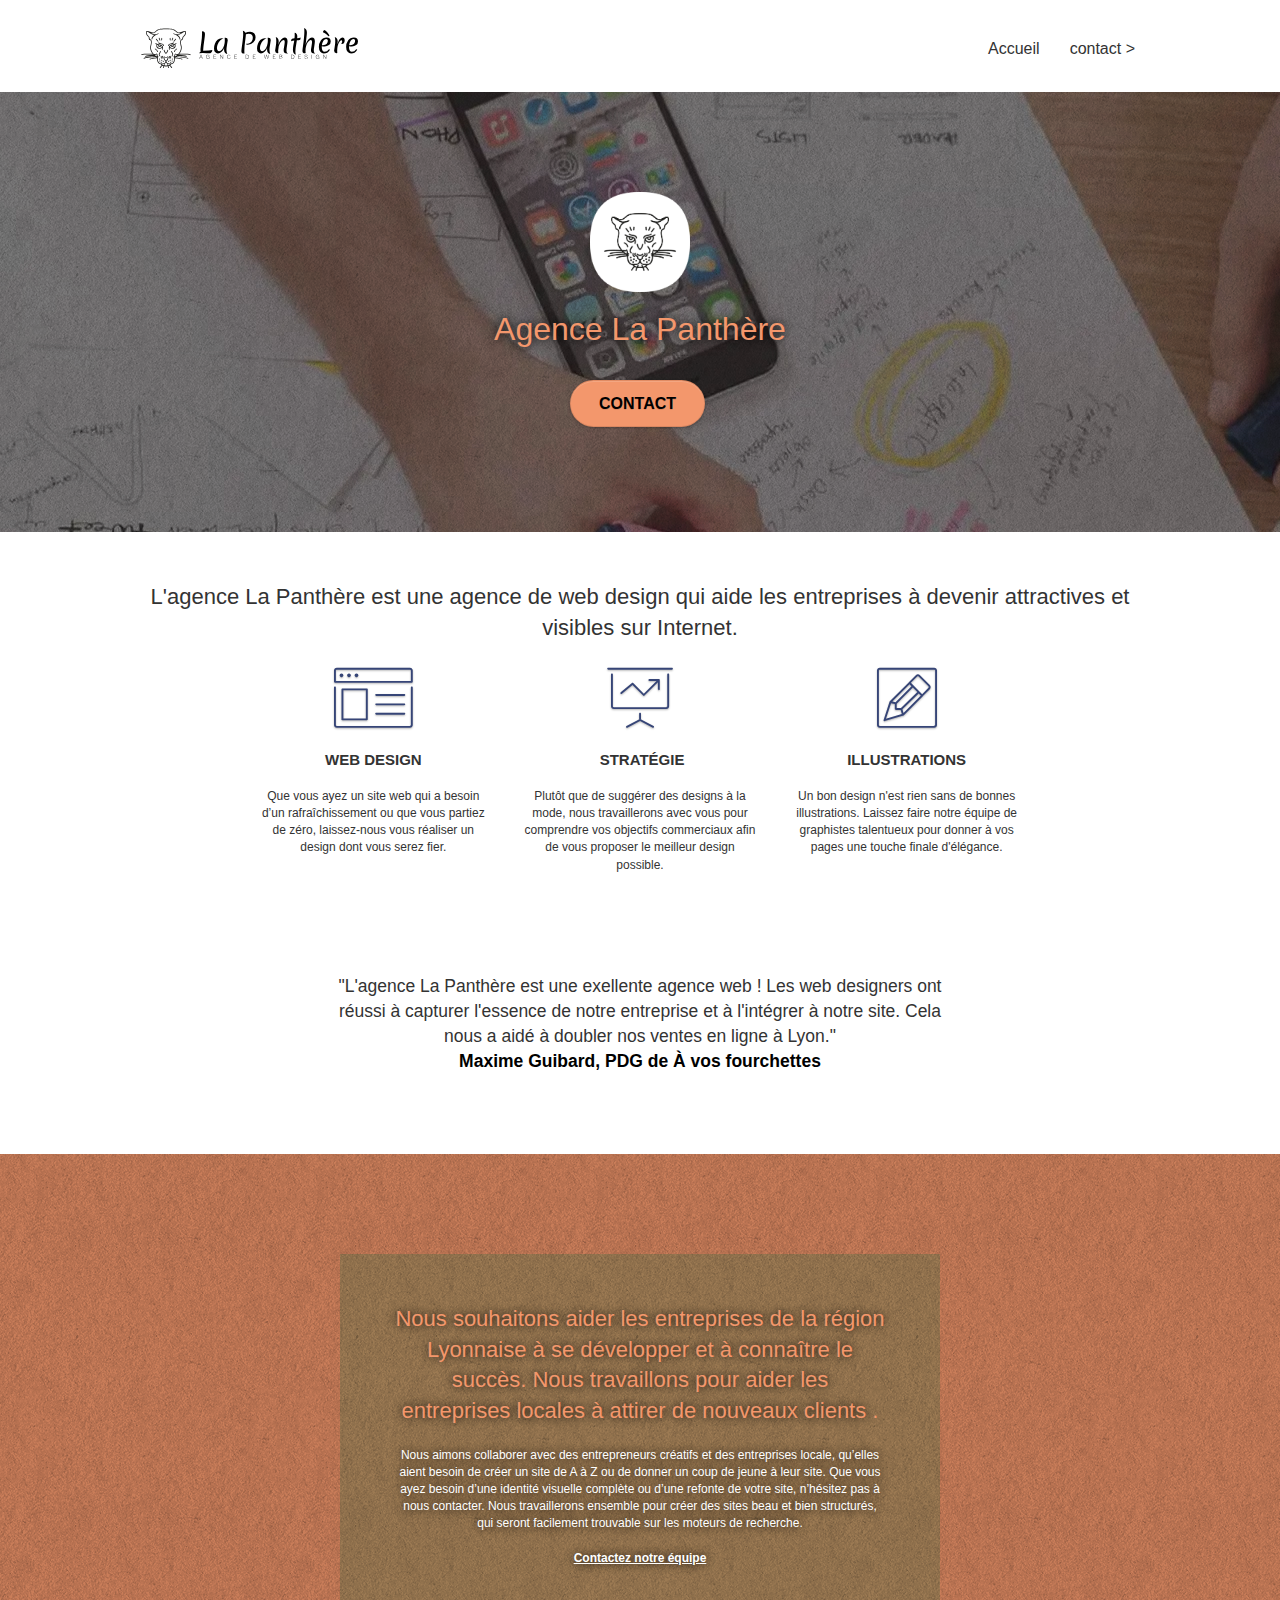
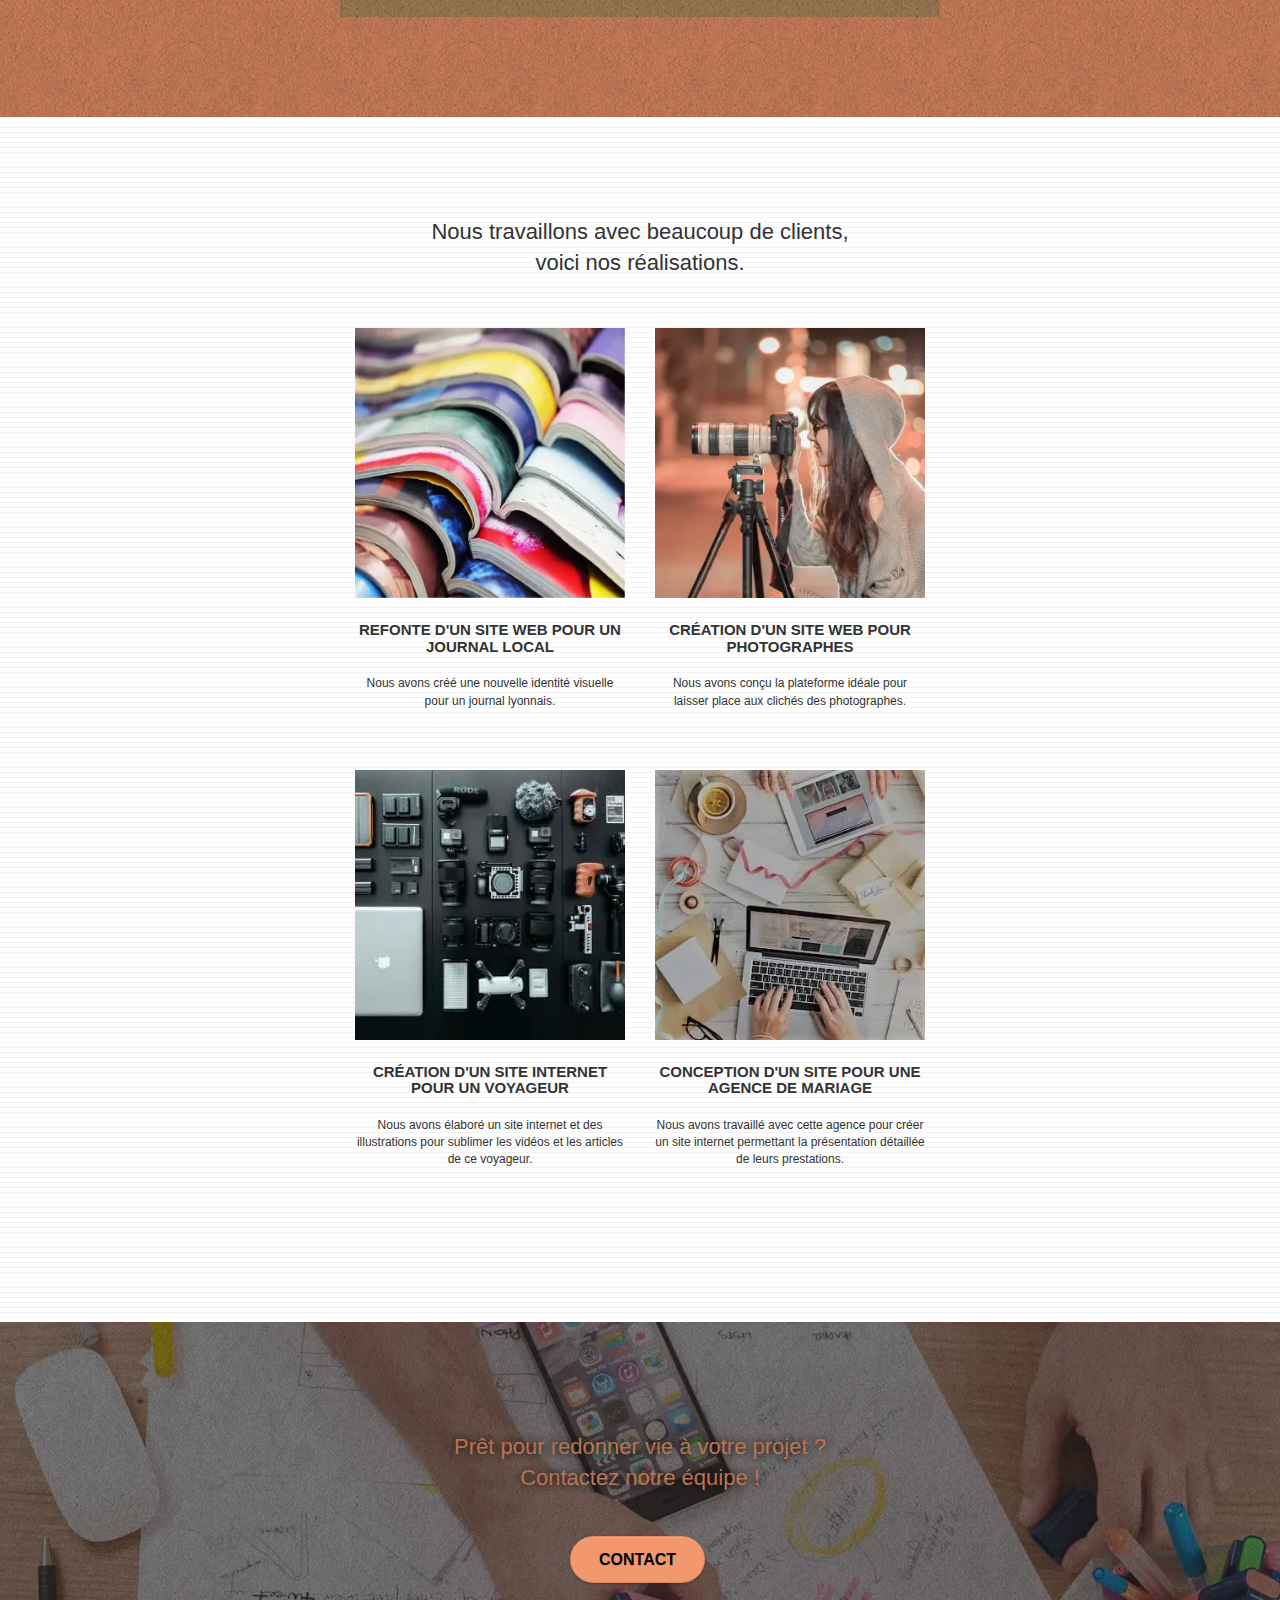
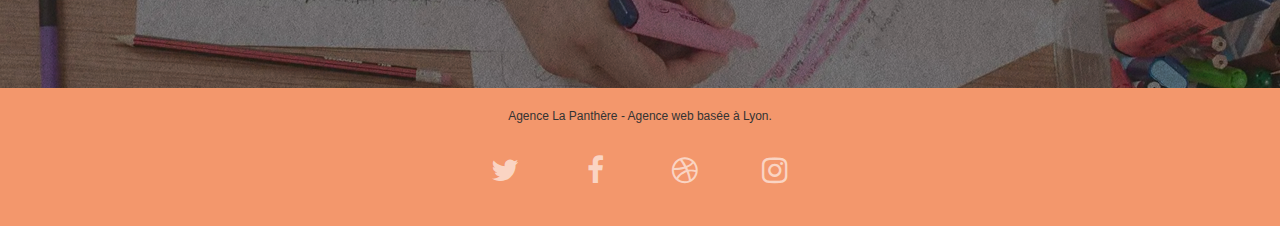
<file: index.html>
<!doctype html>
<html lang="fr">
<head>
    <meta charset="utf-8">
    <meta name="description" content="La Panthère, entreprise de webdesign située à Lyon, fait de votre site une source d'acquisition. Au service de votre croissance, nous menons les internautes jusqu'à vous !">
    <meta name="viewport" content="width=device-width, initial-scale=1.0, viewport-fit=cover">
    <link rel="shortcut icon" type="image/png" href="favicon.jpg">
    
	<link rel="stylesheet" type="text/css" href="./css/bootstrap.min.css">
	<link rel="stylesheet" type="text/css" href="style.css">
	<link rel="stylesheet" type="text/css" href="./css/font-awesome.css">
	<link rel="stylesheet" type="text/css" href="./css/et-line.css">
	<script src="./js/jquery.touchSwipe.js" defer></script>

    <title>Découvrez la Meilleure entreprise webdesign de Lyon ! - La Panthère</title>

    
<!-- Analytics -->
 
<!-- Analytics END -->
    
</head>
<body>
<!-- Principal conteneur -->
<div class="page-container">
    
<!-- bloc-0 -->
<div class="bloc bgc-white l-bloc " id="bloc-0">
	<div class="container bloc-sm">

		<nav class="navbar row">
			<div class="navbar-header">
				<a class="navbar-brand" href="index.html"><img src="img/agence-la-panthere-monochrome.svg" alt="Lyon web design logo agence web meilleure agence" height="40" /></a>
				<button id="nav-toggle" type="button" class="ui-navbar-toggle navbar-toggle" data-toggle="collapse" data-target=".navbar-1">
					<span class="sr-only">Toggle navigation</span><span class="icon-bar"></span><span class="icon-bar"></span><span class="icon-bar"></span>
				</button>
			</div>
			<div class="collapse navbar-collapse navbar-1 special-dropdown-nav">
				<ul class="site-navigation nav navbar-nav">
					<li>
						<a href="index.html">Accueil</a>
					</li>
					<li>
					</li>
					<li>
						<a href="contact.html">contact &gt;</a>
					</li>
				</ul>
			</div>
		</nav>
	</div>
</div>
<!-- bloc-0 END -->

<!-- bloc-1-presentation -->
<div class="bloc bgc-dark-slate-blue bg-banniere d-bloc bg-t-edge bloc-bg-texture texture-paper b-parallax" id="bloc-1-hero">
	<div class="container bloc-lg">
		<div class="row tight-width-whitespace">
			<div class="col-sm-12">
				<img src="img/webp/logo.webp" class="center-block image-resize-mode" width="100" alt="Agence La Panthère, agence web Lyon, création logo Lyon" />
				<h1 class="text-center hero-bloc-text tc-white ">
					Agence La Panthère
				</h1>
				<div class="text-center">
					<a href="contact.html" class="btn btn-lg btn-clean btn-rd cta-hero btn-atomic-tangerine" id="cta-hero">Contact</a>
				</div>
			</div>
		</div>
	</div>
</div>
<!-- bloc-1-presentation END -->

<!-- bloc-2-services -->
<div class="bloc bgc-white l-bloc" id="bloc-2-services">
	<div class="container bloc-md">
		<div class="row">
			<div class="col-sm-12 text-center">
				<h2>L'agence La Panthère est une agence de web design qui aide les entreprises à devenir attractives et visibles sur Internet.</h2>
			</div>
		</div>
		<div class="row voffset-lg med-width-whitespace">
			<div class="col-sm-4">
				<div class="text-center">
					<span class="et-icon-browser sm-shadow icon-dark-slate-blue icons icon-lg"></span>
				</div>
				<h3 class="mg-md text-center">
					Web design
				</h3>
				<p class="text-center ">
					Que vous ayez un site web qui a besoin d&rsquo;un rafraîchissement ou que vous partiez de zéro, laissez-nous vous réaliser un design dont vous serez fier.
				</p>
			</div>
			<div class="col-sm-4">
				<div class="text-center">
					<span class="et-icon-presentation sm-shadow icon-dark-slate-blue icons icon-lg"></span>
				</div>
				<h3 class="mg-md text-center">
					&nbsp;Stratégie
				</h3>
				<p class="text-center ">
					Plutôt que de suggérer des designs à la mode, nous travaillerons avec vous pour comprendre vos objectifs commerciaux afin de vous proposer le meilleur design possible.<br>
				</p>
			</div>
			<div class="col-sm-4">
				<div class="text-center">
					<span class="et-icon-edit sm-shadow icon-dark-slate-blue icons icon-lg"></span>
				</div>
				<h3 class="mg-md text-center">
					Illustrations
				</h3>
				<p class="text-center ">
					Un bon design n'est rien sans de bonnes illustrations. Laissez faire notre équipe de graphistes talentueux pour donner à vos pages une touche finale d'élégance.
				</p>
			</div>
		</div>
		<div class="row voffset-lg voffset">
			<div class="col-xs-12 col-md-8 col-md-offset-2 text-center">
				<blockquote>"L'agence La Panthère est une exellente agence web ! Les web designers ont réussi à capturer l'essence de notre entreprise et à l'intégrer à notre site. Cela nous a aidé à doubler nos ventes en ligne à Lyon."<br><span>Maxime Guibard, PDG de À vos fourchettes</span></blockquote>
			</div>
		</div>
	</div>
</div>
<!-- bloc-2-services END -->

<!-- bloc-3-what-i-do -->
<div class="bloc tc-white bgc-atomic-tangerine bg-presentation d-bloc bloc-bg-texture texture-paper b-parallax" id="bloc-3-what-i-do">
	<div class="container bloc-lg">
		<div class="row tight-width-whitespace black-background">
			<div class="col-sm-12">
				<h2 class="mg-md text-center tc-white">
					Nous souhaitons aider les entreprises de la région Lyonnaise à se développer et à connaître le succès. Nous travaillons pour aider les entreprises locales à attirer de nouveaux clients .<br>
				</h2>
				<p class="text-center white">
					Nous aimons collaborer avec des entrepreneurs créatifs et des entreprises locale, qu’elles aient besoin de créer un site de A à Z ou de donner un coup de jeune à leur site. Que vous ayez besoin d’une identité visuelle complète ou d’une refonte de votre site, n’hésitez pas à nous contacter. Nous travaillerons ensemble pour créer des sites beau et bien structurés, qui seront facilement trouvable sur les moteurs de recherche. <br><br><a class="ltc-white bold-link" href="contact.html">Contactez notre équipe</a><br>
				</p>
			</div>
		</div>
	</div>
</div>
<!-- bloc-3-what-i-do END -->

<!-- bloc-4-portfolio -->
<div class="bloc bgc-white bg-lines-h2-bg bg-repeat l-bloc" id="bloc-4-portfolio">
	<div class="container bloc-lg">
		<div class="row">
			<div class="col-sm-12 text-center">
				<h2>Nous travaillons avec beaucoup de clients,<br>voici nos réalisations.</h2>
			</div>
		</div>
		<div class="row tight-width-whitespace portfolio-row">
			<div class="col-sm-6">
				<a href="#" data-lightbox="img/webp/1_609x609.webp" data-gallery-id="gallery-1" data-caption="Refonte d'un site web pour un journal local" data-frame="snapshot-lb"><img src="img/webp/1_320x320.webp" alt="Lyon web design logo agence web meilleure agence et refonte site web journal" class="img-responsive portfolio-thumb" /></a>
				<h3 class="mg-md text-center">
					Refonte d'un site web pour un journal local
				</h3>
				<p class="text-center">
					Nous avons créé une nouvelle identité visuelle pour un journal lyonnais.
				</p>
			</div>
			<div class="col-sm-6">
				<a href="#" data-lightbox="img/webp/2.webp" data-gallery-id="gallery-1" data-caption="Création d'un site web pour photographes" data-frame="snapshot-lb"><img src="img/webp/2_320x320.webp" class="img-responsive portfolio-thumb" alt="Lyon web design logo agence web meilleure agence, Création d'un site web pour photographes" /></a>
				<h3 class="mg-md text-center">
					Création d'un site web pour photographes
				</h3>
				<p class="text-center">
					Nous avons conçu la plateforme idéale pour laisser place aux clichés des photographes.
				</p>
			</div>
		</div>
		<div class="row tight-width-whitespace portfolio-row">
			<div class="col-sm-6">
				<a href="#" data-lightbox="img/webp/3_609x609.webp" data-gallery-id="gallery-1" data-caption="Création d'un site internet pour un voyageur" data-frame="snapshot-lb"><img src="img/webp/3.webp" class="img-responsive portfolio-thumb" alt="Lyon web design logo agence web meilleure agence, Création d'un site web pour voyageur"/></a>
				<h3 class="mg-md text-center">
					Création d'un site internet pour un voyageur
				</h3>
				<p class="text-center">
					Nous avons élaboré un site internet et des illustrations pour sublimer les vidéos et les articles de ce voyageur.
				</p>
			</div>
			<div class="col-sm-6">
				<a href="#" data-lightbox="img/webp/4_609x609.webp" data-gallery-id="gallery-1" data-caption="Conception d'un site pour une agence de mariage" data-frame="snapshot-lb"><img src="img/webp/4.webp" class="img-responsive portfolio-thumb" alt="Lyon web design logo agence web meilleure agence, Création d'un site web pour agence de mariage" /></a>
				<h3 class="mg-md text-center">
					Conception d'un site pour une agence de mariage
				</h3>
				<p class="text-center">
					Nous avons travaillé avec cette agence pour créer un site internet permettant la présentation détaillée de leurs prestations.
				</p>
			</div>
		</div>
	</div>
</div>
<!-- bloc-4-portfolio END -->

<!-- bloc-5-cta -->
<div class="bloc bgc-dark-slate-blue bg-banniere d-bloc bloc-bg-texture texture-paper" id="bloc-5-cta">
	<div class="container bloc-lg">
		<div class="row">
			<h2 class="mg-md text-center tc-white">
				Prêt pour redonner vie à votre projet ?<br>Contactez notre équipe !
			</h2>
			<div class="col-sm-12 text-center">
				<a href="contact.html" class="btn btn-atomic-tangerine btn-clean btn-rd btn-lg cta-hero">Contact</a>
			</div>
		</div>
	</div>
</div>
<!-- bloc-5-cta END -->

<!-- Footer - bloc-8 -->
<div class="bloc bgc-atomic-tangerine d-bloc" id="bloc-8">
	<div class="container bloc-sm">
		<div class="row">
			<div class="col-sm-12">
				<p class="text-center black">
					Agence La Panthère - Agence web basée à Lyon.<br>
				</p>
				<div class="row row-social row-no-gutters social">
					<div class="col-sm-3">
						<div class="text-center">
							<a class="social" href="https://twitter.com/" aria-label="logo twitter"><span class="fa fa-twitter icon-md"></span></a>
						</div>
					</div>
					<div class="col-sm-3">
						<div class="text-center">
							<a class="social" href="https://fr-fr.facebook.com/" aria-label="logo facebook"><span class="fa fa-facebook icon-md"></span></a>
						</div>
					</div>
					<div class="col-sm-3">
						<div class="text-center">
							<a class="social" href="https://dribbble.com/" aria-label="logo dribbble"><span class="fa fa-dribbble icon-md"></span></a>
						</div>
					</div>
					<div class="col-sm-3">
						<div class="text-center">
							<a class="social" href="https://www.instagram.com/" aria-label="logo instagram"><span class="fa fa-instagram icon-md"></span></a>
						</div>
					</div>
				</div>
			</div>
		</div>
	</div>
</div>
<!-- Footer - bloc-8 END -->

</div>
<!-- Principal conteneur END -->
    
	<script src="./js/jquery-2.1.0.min.js"></script>
	<script src="./js/bootstrap.min.js"></script>
	<script src="./js/blocs.js"></script>
	<script src="./js/gmaps.min.js"></script>
</body>
</html>
</file>
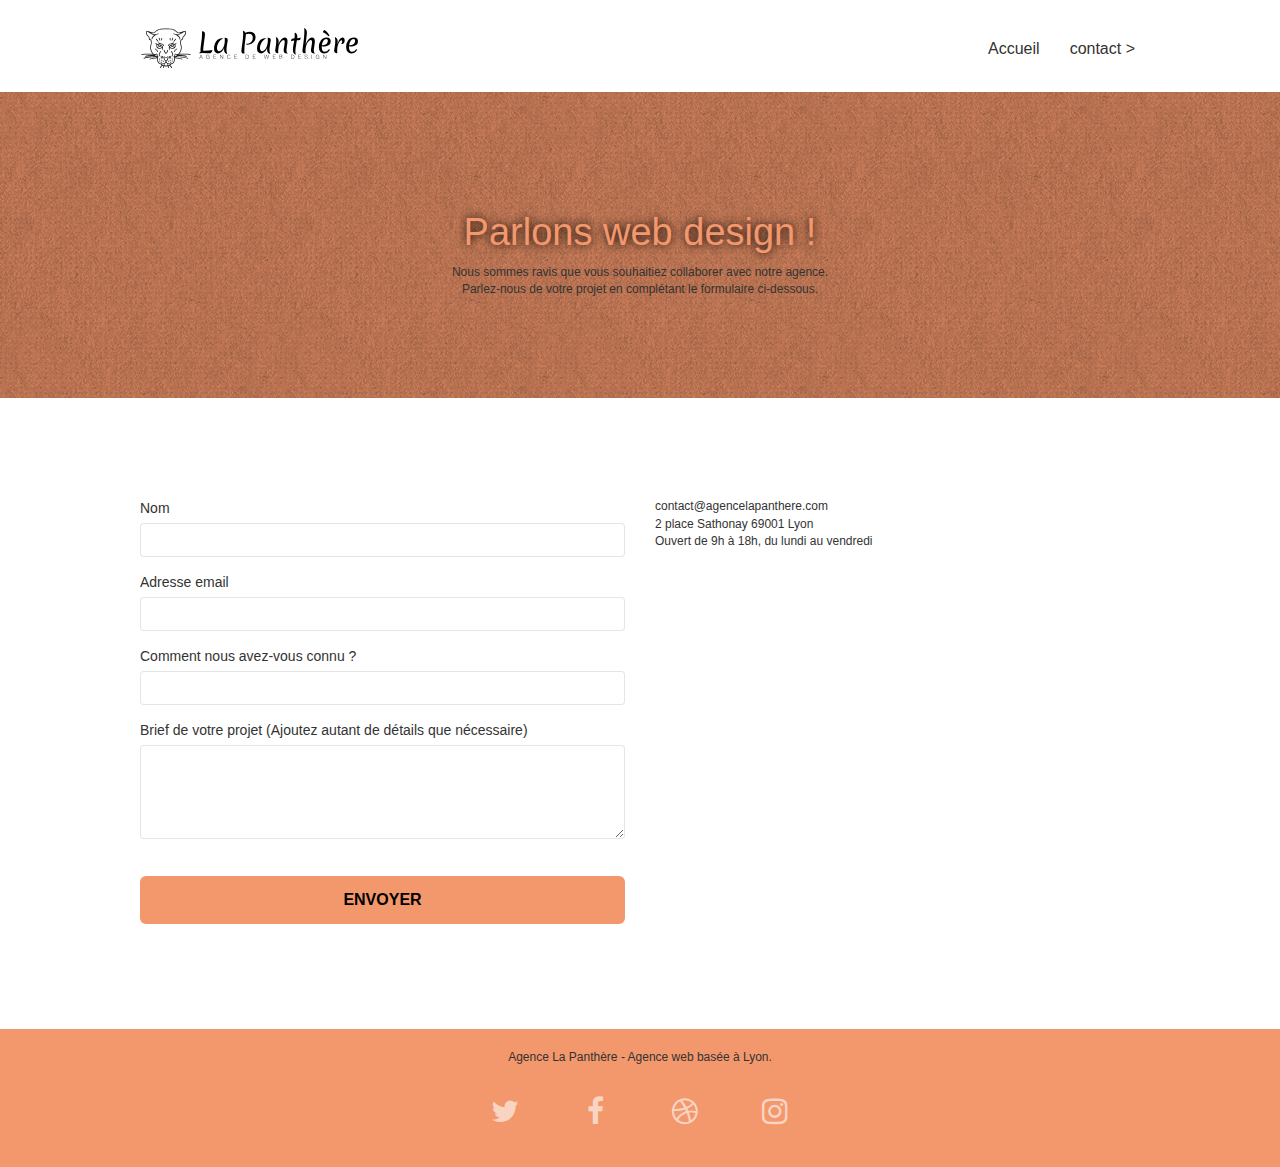
<file: contact.html>
<!doctype html>
<html lang="fr">
<head>
    <meta charset="utf-8">
    <meta name="description" content="Remplissez le formulaire et notre équipe se charge de vous recontacter dans les 24 heures, tout simplement.">
    <meta name="viewport" content="width=device-width, initial-scale=1.0, viewport-fit=cover">
    <link rel="shortcut icon" type="image/png" href="favicon.jpg">
    
	<link rel="stylesheet" type="text/css" href="./css/bootstrap.min.css">
	<link rel="stylesheet" type="text/css" href="style.css">
	<link rel="stylesheet" type="text/css" href="./css/font-awesome.css">
	<link rel="stylesheet" type="text/css" href="./css/et-line.css">
	
    
	<script async src="./js/jquery-2.1.0.min.js"></script>
	<script async src="./js/bootstrap.min.js"></script>
	<script async src="./js/blocs.js"></script>
	<script async src="./js/jqBootstrapValidation.js"></script>
	<script async src="./js/formHandler.js"></script>
    <title>Contact Agence SEO - La Panthère</title>

    
<!-- Analytics -->
 
<!-- Analytics END -->
    
</head>
<body>
<!-- Principal conteneur -->
<div class="page-container">
    
<!-- bloc-0 -->
<div class="bloc bgc-white l-bloc " id="bloc-0">
	<div class="container bloc-sm">
		<nav class="navbar row">
			<div class="navbar-header">
				<a class="navbar-brand" href="index.html"><img src="img/agence-la-panthere-monochrome.svg" alt="atlanta web design logo" height="40" /></a>
				<button id="nav-toggle" type="button" class="ui-navbar-toggle navbar-toggle" data-toggle="collapse" data-target=".navbar-1">
					<span class="sr-only">Toggle navigation</span><span class="icon-bar"></span><span class="icon-bar"></span><span class="icon-bar"></span>
				</button>
			</div>
			<div class="collapse navbar-collapse navbar-1 special-dropdown-nav">
				<ul class="site-navigation nav navbar-nav">
					<li>
						<a href="index.html">Accueil</a>
					</li>
					<li>
					</li>
					<li>
						<a href="contact.html">contact &gt;</a>
					</li>
				</ul>
			</div>
		</nav>
	</div>
</div>
<!-- bloc-0 END -->

<!-- bloc-6 -->
<div class="bloc bg-dots-bg bg-repeat bgc-atomic-tangerine d-bloc bloc-bg-texture texture-paper" id="bloc-6">
	<div class="container bloc-lg">
		<div class="row">
			<div class="col-sm-12">
				<h1 class="text-center hero-bloc-text tc-white">
					Parlons web design !
				</h1>
				<p class="text-center mg-lg tight-width-whitespace">
					Nous sommes ravis que vous souhaitiez collaborer avec notre agence.<br>
					Parlez-nous de votre projet en complétant le formulaire ci-dessous.
				</p>
			</div>
		</div>
	</div>
</div>
<!-- bloc-6 END -->

<!-- bloc-7 -->
<div class="bloc bgc-white l-bloc" id="bloc-7">
	<div class="container bloc-lg">
		<div class="row">
			<div class="col-sm-6">
				<form id="form_1">
					<div class="form-group">
						<label for="name">
							Nom
						</label>
						<input id="name" class="form-control" required>
					</div>
					<div class="form-group">
						<label for="email">
							Adresse email
						</label>
						<input id="email" class="form-control" type="email" required>
					</div>
					<div class="form-group">
						<label for="input_504">
							Comment nous avez-vous connu ?
						</label>
						<input class="form-control" type="email" id="input_504" required>
					</div>
					<div class="form-group">
						<label for="message">
							Brief de votre projet (Ajoutez autant de détails que nécessaire)<br>
						</label><textarea id="message" class="form-control" rows="4" cols="50" required></textarea>
					</div> 
					<button class="bloc-button btn btn-lg btn-block cta-hero btn-atomic-tangerine" type="submit">
						Envoyer
					</button>
				</form>
			</div>
			<div class="col-sm-6">
				<p>
					contact@agencelapanthere.com<br>2 place Sathonay 69001 Lyon<br>Ouvert de 9h à 18h, du lundi au vendredi<br>
				</p>
			</div>
		</div>
	</div>
</div>
<!-- bloc-7 END -->

<!-- ScrollToTop Button -->
<div class="bloc-button btn btn-d scrollToTop" onclick="scrollToTarget('1')"><span class="fa fa-chevron-up"></span></div>
<!-- ScrollToTop Button END-->


<!-- Footer - bloc-8 -->
<div class="bloc bgc-atomic-tangerine d-bloc" id="bloc-8">
	<div class="container bloc-sm">
		<div class="row">
			<div class="col-sm-12">
				<p class="text-center black">
					Agence La Panthère - Agence web basée à Lyon.<br>
				</p>
				<div class="row row-social row-no-gutters social">
					<div class="col-sm-3">
						<div class="text-center">
							<a class="social" href="https://twitter.com/" aria-label="logo twitter"><span class="fa fa-twitter icon-md"></span></a>
						</div>
					</div>
					<div class="col-sm-3">
						<div class="text-center">
							<a class="social" href="https://fr-fr.facebook.com/" aria-label="logo facebook"><span class="fa fa-facebook icon-md"></span></a>
						</div>
					</div>
					<div class="col-sm-3">
						<div class="text-center">
							<a class="social" href="https://dribbble.com/" aria-label="logo dribbble"><span class="fa fa-dribbble icon-md"></span></a>
						</div>
					</div>
					<div class="col-sm-3">
						<div class="text-center">
							<a class="social" href="https://www.instagram.com/" aria-label="logo instagram"><span class="fa fa-instagram icon-md"></span></a>
						</div>
					</div>
				</div>
			</div>
		</div>
	</div>
</div>
<!-- Footer - bloc-8 END -->

</div>
<!-- Principal conteneur END -->
    

</body>
</html>
</file>
<file: style.css>
body {
    margin: 0;
    padding: 0;
    background: #FFF;
    overflow-x: hidden;
    -webkit-font-smoothing: antialiased;
    -moz-osx-font-smoothing: grayscale;
}

a,
button {
    transition: all .3s ease-in-out;
    outline: none!important;
}

a:hover {
    text-decoration: none;
    cursor: pointer;
}

#page-loading-blocs-notifaction {
    position: fixed;
    top: 0;
    bottom: 0;
    width: 100%;
    z-index: 100000;
    background: #FFFFFF url("img/pageload-spinner.gif") no-repeat center center;
}

.bloc {
    width: 100%;
    clear: both;
    background: 50% 50% no-repeat;
    padding: 0 50px;
    -webkit-background-size: cover;
    -moz-background-size: cover;
    -o-background-size: cover;
    background-size: cover;
    position: relative;
}

.bloc .container {
    padding-left: 0;
    padding-right: 0;
}

.bloc-lg {
    padding: 100px 50px;
}

.bloc-md {
    padding: 50px;
}

.bloc-sm {
    padding: 20px 50px;
}

.bg-center,
.bg-l-edge,
.bg-r-edge,
.bg-t-edge,
.bg-b-edge,
.bg-tl-edge,
.bg-bl-edge,
.bg-tr-edge,
.bg-br-edge,
.bg-repeat {
    -webkit-background-size: auto!important;
    -moz-background-size: auto!important;
    -o-background-size: auto!important;
    background-size: auto!important;
}

.bg-repeat {
    background: repeat;
}

.bg-t-edge {
    background: top no-repeat;
}

.bloc-bg-texture::before {
    content: "";
    background-size: 2px 2px;
    position: absolute;
    top: 0;
    bottom: 0;
    left: 0;
    right: 0;
}

.texture-paper::before {
    background: url("img/webp/texture-paper.webp");
    background-size: 280px 280px;
}

.b-parallax {
    background-attachment: fixed;
}

.d-bloc {
    color: rgba(255, 255, 255, .7);
}

.d-bloc button:hover {
    color: rgba(255, 255, 255, .9);
}

.d-bloc .icon-round,
.d-bloc .icon-square,
.d-bloc .icon-rounded,
.d-bloc .icon-semi-rounded-a,
.d-bloc .icon-semi-rounded-b {
    border-color: rgba(255, 255, 255, .9);
}

.d-bloc .divider-h span {
    border-color: rgba(255, 255, 255, .2);
}

.d-bloc .a-btn,
.d-bloc .navbar a,
.d-bloc .navbar-brand,
.d-bloc a .icon-sm,
.d-bloc a .icon-md,
.d-bloc a .icon-lg,
.d-bloc a .icon-xl,
.d-bloc h1 a,
.d-bloc h2 a,
.d-bloc h3 a,
.d-bloc h4 a,
.d-bloc h5 a,
.d-bloc h6 a,
.d-bloc p a {
    color: rgba(255, 255, 255, .6);
}

.d-bloc .a-btn:hover,
.d-bloc .navbar a:hover,
.d-bloc .navbar-brand:hover,
.d-bloc a:hover .icon-sm,
.d-bloc a:hover .icon-md,
.d-bloc a:hover .icon-lg,
.d-bloc a:hover .icon-xl,
.d-bloc h1 a:hover,
.d-bloc h2 a:hover,
.d-bloc h3 a:hover,
.d-bloc h4 a:hover,
.d-bloc h5 a:hover,
.d-bloc h6 a:hover,
.d-bloc p a:hover {
    color: rgba(255, 255, 255, 1);
}

.d-bloc .navbar-toggle .icon-bar {
    background: rgba(255, 255, 255, 1);
}

.d-bloc .btn-wire,
.d-bloc .btn-wire:hover {
    color: rgba(255, 255, 255, 1);
    border-color: rgba(255, 255, 255, 1);
}

.d-bloc .panel {
    color: rgba(0, 0, 0, .5);
}

.d-bloc .panel button:hover {
    color: rgba(0, 0, 0, .7);
}

.d-bloc .panel icon {
    border-color: rgba(0, 0, 0, .7);
}

.d-bloc .panel .divider-h span {
    border-color: rgba(0, 0, 0, .1);
}

.d-bloc .panel .a-btn {
    color: rgba(0, 0, 0, .6);
}

.d-bloc .panel .a-btn:hover {
    color: rgba(0, 0, 0, 1);
}

.d-bloc .panel .btn-wire,
.d-bloc .panel .btn-wire:hover {
    color: rgba(0, 0, 0, .7);
    border-color: rgba(0, 0, 0, .3);
}

.d-bloc .panel,
.l-bloc {
    color: rgba(0, 0, 0, .5);
}

.d-bloc .panel button:hover,
.l-bloc button:hover {
    color: rgba(0, 0, 0, .7);
}

.l-bloc .icon-round,
.l-bloc .icon-square,
.l-bloc .icon-rounded,
.l-bloc .icon-semi-rounded-a,
.l-bloc .icon-semi-rounded-b {
    border-color: rgba(0, 0, 0, .7);
}

.d-bloc .panel .divider-h span,
.l-bloc .divider-h span {
    border-color: rgba(0, 0, 0, .1);
}

.d-bloc .panel .a-btn,
.l-bloc .a-btn,
.l-bloc .navbar a,
.l-bloc .navbar-brand,
.l-bloc a .icon-sm,
.l-bloc a .icon-md,
.l-bloc a .icon-lg,
.l-bloc a .icon-xl,
.l-bloc h1 a,
.l-bloc h2 a,
.l-bloc h3 a,
.l-bloc h4 a,
.l-bloc h5 a,
.l-bloc h6 a,
.l-bloc p a {
    color: rgba(0, 0, 0, .6);
}

.d-bloc .panel .a-btn:hover,
.l-bloc .a-btn:hover,
.l-bloc .navbar a:hover,
.l-bloc .navbar-brand:hover,
.l-bloc a:hover .icon-sm,
.l-bloc a:hover .icon-md,
.l-bloc a:hover .icon-lg,
.l-bloc a:hover .icon-xl,
.l-bloc h1 a:hover,
.l-bloc h2 a:hover,
.l-bloc h3 a:hover,
.l-bloc h4 a:hover,
.l-bloc h5 a:hover,
.l-bloc h6 a:hover,
.l-bloc p a:hover {
    color: rgba(0, 0, 0, 1);
}

.l-bloc .navbar-toggle .icon-bar {
    color: rgba(0, 0, 0, .6);
}

.d-bloc .panel .btn-wire,
.d-bloc .panel .btn-wire:hover,
.l-bloc .btn-wire,
.l-bloc .btn-wire:hover {
    color: rgba(0, 0, 0, .7);
    border-color: rgba(0, 0, 0, .3);
}

.voffset {
    margin-top: 30px;
}

.voffset-lg {
    margin-top: 80px;
}

.row-no-gutters {
    margin-right: 0;
    margin-left: 0;
}

.row.row-no-gutters > [class^="col-"],
.row.row-no-gutters > [class*=" col-"] {
    padding-right: 0;
    padding-left: 0;
}

#bloc-1-hero h1 {
    font-size: 32px;
}

.navbar {
    margin-bottom: 0;
    z-index: 1;
}

.navbar-brand {
    height: auto;
    padding: 3px 15px;
    font-size: 25px;
    font-weight: normal;
    font-weight: 600;
    line-height: 44px;
}

.navbar-brand img {
    max-height: 200px;
    margin: 0 5px 0 0;
    display: inline;
}

.navbar-brand img[src$=svg] {
    min-width: 100px;
}

.nav-center .navbar-brand img {
    margin: 0;
}

.navbar .nav {
    padding-top: 2px;
    margin-right: -16px;
    float: right;
    z-index: 1;
}

.nav > li {
    float: left;
    margin-top: 4px;
    font-size: 16px;
}

.navbar-nav .open .dropdown-menu > li > a {
    text-align: inherit;
}

.nav > li a:hover,
.nav > li a:focus {
    background: transparent;
}

.navbar-toggle {
    margin: 10px 10px 0 0;
    border: 0px;
}

.navbar-toggle:hover {
    background: transparent!important;
}

.navbar-toggle .icon-bar {
    background-color: rgba(0, 0, 0, .5);
    width: 26px;
}

.nav-invert .navbar .nav {
    float: left;
}

.nav-invert .navbar-header,
.nav-invert .navbar-brand {
    float: right;
    position: relative;
    z-index: 2;
}

@media (min-width: 768px) {
    .site-navigation {
        position: absolute;
        top: 50%;
        right: 20px;
        transform: translate(0, -50%);
        -webkit-transform: translateY(-50%);
    }
    .nav > li .dropdown-menu a,
    .nav > li .dropdown-menu a:hover {
        color: #484848;
    }
    .nav-invert .site-navigation {
        left: 0;
        right: 0;
    }
    .nav-center {
        text-align: center;
    }
    .nav-center .navbar-header {
        width: 100%;
    }
    .nav-center .navbar-header,
    .nav-center .navbar-brand,
    .nav-center .nav > li {
        float: none;
        display: inline-block;
    }
    .nav-center .site-navigation {
        position: relative;
        width: 100%;
        right: 0;
        margin-right: 0px;
        margin-top: 20px;
    }
    .nav-center.mini-nav .navbar-toggle {
        float: none;
        margin: 10px auto 0;
    }
}

.nav > li > .dropdown a {
    background: none!important;
    display: block;
    padding: 14px 15px;
}

nav .caret {
    margin: 0 5px;
}

.dropdown-menu .dropdown-menu {
    top: -8px;
    left: 100%;
}

.dropdown-menu .dropmenu-flow-right {
    top: 100%;
    left: 0;
    margin-left: -1px;
    border-top-left-radius: 0;
    border-top-right-radius: 0;
}

.dropdown-menu .dropdown span {
    border: 4px solid black;
    border-top-color: transparent;
    border-right-color: transparent;
    border-bottom-color: transparent;
    margin: 6px -5px 0 0!important;
    float: right;
}

.mg-md {
    margin-top: 10px;
    margin-bottom: 20px;
}

.mg-lg {
    margin-top: 10px;
    margin-bottom: 40px;
}

.btn {
    margin: 0 5px 5px 0;
}

.btn.pull-right {
    margin: 0 0 5px 5px;
}

.btn-d,
.btn-d:hover,
.btn-d:focus {
    color: #FFF;
    background: rgba(0, 0, 0, .3);
}

button {
    outline: none!important;
}

.btn-rd {
    border-radius: 40px;
}

.btn-clean {
    border: 1px solid rgba(0, 0, 0, .08);
    border-bottom-color: rgba(0, 0, 0, .1);
    text-shadow: 0 1px 0 rgba(0, 0, 1, .1);
    box-shadow: 0 1px 3px rgba(0, 0, 1, .25), inset 0 1px 0 0 rgba(255, 255, 255, .15);
}

.icon-md {
    font-size: 30px!important;
}

.icon-lg {
    font-size: 60px!important;
}

.sm-shadow {
    text-shadow: 0 1px 2px rgba(0, 0, 0, .3);
}

.panel-sq,
.panel-sq .panel-heading,
.panel-sq .panel-footer {
    border-radius: 0;
}

.panel-rd {
    border-radius: 30px;
}

.panel-rd .panel-heading {
    border-radius: 29px 29px 0 0;
}

.panel-rd .panel-footer {
    border-radius: 0 0 29px 29px;
}

.form-control {
    border-color: rgba(0, 0, 0, .1);
    box-shadow: none;
}

.scrollToTop {
    width: 50px;
    height: 50px;
    position: fixed;
    bottom: 20px;
    right: 20px;
    opacity: 0;
    z-index: 500;
    transition: all .3s ease-in-out;
}

.scrollToTop span {
    margin-top: 6px;
}

.showScrollTop {
    font-size: 18px;
    opacity: 1;
}

a[data-lightbox] {
    position: relative;
    display: block;
    text-align: center;
}

a[data-lightbox]:hover::before {
    content: "+";
    font-family: "HelveticaNeue-Light", "Helvetica Neue Light", "Helvetica Neue", Helvetica, Arial;
    font-size: 32px;
    width: 50px;
    height: 50px;
    margin-left: -25px;
    border-radius: 50%;
    background: rgba(0, 0, 0, .6);
    color: #FFF;
    font-weight: 100;
    z-index: 1;
    position: absolute;
    top: 50%;
    transform: translateY(-50%);
    -webkit-transform: translateY(-50%);
}

a[data-lightbox]:hover img {
    opacity: 0.6;
    -webkit-animation-fill-mode: none;
    animation-fill-mode: none;
}

#lightbox-modal {
    display: flex;
    align-items: center;
}

#lightbox-modal .modal-dialog {
    width: 90%;
    max-width: 900px;
    margin: 0 auto 0;
}

#lightbox-modal .modal-dialog img {
    max-height: 90vh;
    margin: 0 auto;
}

.lightbox-caption {
    padding: 20px;
    color: #FFF;
    background: rgba(0, 0, 0, .5);
    position: absolute;
    left: 15px;
    right: 15px;
    bottom: 5px;
}

.close-lightbox {
    color: #FFF;
    font-size: 30px;
    position: absolute;
    top: 20px;
    right: 20px;
    z-index: 20;
    background: rgba(0, 0, 0, .5);
    border: none;
    line-height: 30px;
    padding: 0 9px 5px;
    opacity: 0.3;
}

.close-lightbox:hover,
.next-lightbox:hover,
.prev-lightbox:hover {
    opacity: 1.0;
    color: #FFF;
}

.next-lightbox,
.prev-lightbox {
    font-size: 20px;
    color: rgba(255, 255, 255, .9);
    background: rgba(0, 0, 0, .5);
    transition: all .2s ease-in-out;
    position: absolute;
    top: 45%;
    z-index: 1;
    opacity: 0.4;
}

.next-lightbox {
    padding: 6px 8px 1px 13px;
    right: 25px;
}

.prev-lightbox {
    padding: 6px 13px 1px 10px;
    left: 25px;
}

.snapshot-lb .modal-body {
    padding-bottom: 45px;
}

.snapshot-lb .lightbox-caption {
    padding: 0;
    color: rgba(0, 0, 0, .5);
    background: none;
}

h1,
h2,
h3,
h4,
h5,
h6,
p,
label,
.btn,
a {
    font-family: "helvetica";
    font-weight: 400;
    color: #333333!important;
}

.container {
    max-width: 1000px;
}

.hero-bloc-text {
    font-size: 38px;
}

.hero-bloc-text-sub {
    font-size: 36px;
}

.statement-bloc-text {
    line-height: 26px;
    font-style: italic;
    font-size: 20px;
    text-align: center;
    font-weight: lighter;
    max-width: 520px;
    margin: auto auto auto auto;
}

p {
    font-size: 12px;
}

.tight-width-whitespace {
    max-width: 600px;
    margin: auto auto auto auto;
}

.h1 {
    font-size: 20px;
    font-family: "Open Sans";
}

.cta-hero {
    margin-top: 22px;
    color: #FFFFFF!important;
    text-transform: uppercase;
    padding: 12px 28px 12px 28px;
    font-size: 16px;
    font-weight: 700;
}

.social {
    max-width: 400px;
    margin: auto auto auto auto;
    padding: 20px;
}

h2 {
    font-size: 22px;
    line-height: 1.4em;
}

h3 {
    font-size: 15px;
    text-transform: uppercase;
    font-weight: 700;
    color: #333333!important;
}

.med-width-whitespace {
    max-width: 800px;
    margin: auto auto auto auto;
    box-shadow: 0px 0px 0px #000000;
}

h1 {
    color: #333333!important;
}

h4 {
    color: #333333!important;
}

.icons {
    margin-bottom: 14px;
    margin-top: 24px;
}

.white {
    color: #FFFFFF!important;
}

.portfolio-thumb {
    margin-bottom: 24px;
}

.portfolio-row {
    margin-bottom: 44px;
    margin-top: 50px;
}

.avatar {
    box-shadow: 0px 4px 9px rgba(0, 0, 0, 0.3);
}

.black-background {
    background-color: rgba(165, 147, 99, 0.7);
    padding: 40px 40px 40px 40px;
}

.bold-link {
    font-weight: 900;
    text-decoration: underline!important;
}

.bgc-white {
    background-color: #FFFFFF;
}

.bgc-dark-slate-blue {
    background-color: #364577;
}

.bgc-atomic-tangerine {
    background-color: #F3976C;
}

.tc-white {
    color: #F3976C!important;
}

.btn-atomic-tangerine {
    background: #F3976C;
    color: #000000!important;
}

.btn-atomic-tangerine:hover {
    background: #c27956!important;
    color: #FFFFFF!important;
}

.ltc-white {
    color: #FFFFFF!important;
}

.ltc-white:hover {
    color: #cccccc!important;
}

.ltc-atomic-tangerine {
    color: #F3976C!important;
}

.ltc-atomic-tangerine:hover {
    color: #c27956!important;
}

.icon-dark-slate-blue {
    color: #364577!important;
    border-color: #364577!important;
}

.bg-dots-bg {
    background-image: url("img/dots-bg.png");
}

.bg-lines-h2-bg {
    background-image: url("img/lines-h2-bg.png");
}

.bg-banniere {
    background-image: url("img/webp/agence-la-panthere.webp");
}

.bg-presentation {
    background-image: url("img/webp/image-de-presentation.webp");
}

@media (max-width: 1024px) {
    .bloc {
        padding-left: 20px;
        padding-right: 20px;
    }
    .bloc.full-width-bloc,
    .bloc-tile-2.full-width-bloc .container,
    .bloc-tile-3.full-width-bloc .container,
    .bloc-tile-4.full-width-bloc .container {
        padding-left: 0;
        padding-right: 0;
    }
}

@media (max-width: 992px) and (min-width: 768px) {
    .navbar .nav {
        max-width: 80%
    }
    .nav-center.navbar .nav {
        max-width: 100%
    }
}

@media only screen and (min-width: 768px) and (max-width: 1024px) and (orientation: landscape) {
    .b-parallax {
        background-attachment: scroll;
    }
}

@media only screen and (min-width: 1024px) and (max-width: 1366px) and (-webkit-min-device-pixel-ratio: 1.5) {
    .b-parallax {
        background-attachment: scroll;
    }
}

@media (max-width: 991px) {
    .container {
        width: 100%;
    }
    .b-parallax {
        background-attachment: scroll;
    }
    .page-container,
    #hero-bloc {
        overflow-x: hidden;
        position: relative;
    }
    .bloc-group,
    .bloc-group .bloc {
        display: block;
        width: 100%;
    }
    .bloc-fill-screen .fill-bloc-top-edge,
    .bloc-fill-screen .fill-bloc-bottom-edge {
        padding: 0 20px;
    }
}

@media (max-width: 767px) {
    .page-container {
        overflow-x: hidden;
        position: relative;
    }
    h1,
    h2,
    h3,
    h4,
    h5,
    h6,
    p,
    #disqus_thread {
        padding-left: 10px!important;
        padding-right: 10px!important;
    }
    .b-parallax {
        background-attachment: scroll;
    }
    .navbar .nav {
        padding-top: 0;
        border-top: 1px solid rgba(0, 0, 0, .2);
        float: none!important;
    }
    .navbar.row {
        margin-left: 0;
        margin-right: 0;
    }
    .site-navigation {
        position: inherit;
        transform: none;
        -webkit-transform: none;
        -ms-transform: none;
    }
    .nav > li {
        margin-top: 0;
        border-bottom: 1px solid rgba(0, 0, 0, .1);
        background: rgba(0, 0, 0, .05);
        text-align: left;
        padding-left: 15px;
        width: 100%;
    }
    .nav > li:hover {
        background: rgba(0, 0, 0, .08);
    }
    .dropdown .dropdown a .caret {
        float: none;
        margin: 5px 0 0 10px!important;
        border: 4px solid black;
        border-bottom-color: transparent;
        border-right-color: transparent;
        border-left-color: transparent;
    }
    #hero-bloc .navbar .nav {
        background: rgba(0, 0, 0, .8);
    }
    #hero-bloc .navbar .nav a {
        color: rgba(255, 255, 255, .6);
    }
    .hero {
        padding: 50px 0;
    }
    .hero-nav {
        left: -1px;
        right: -1px;
    }
    .navbar-collapse {
        padding: 0;
        overflow-x: hidden;
        -webkit-box-shadow: none;
        box-shadow: none;
    }
    .navbar-brand img {
        max-height: 40px;
        width: auto;
    }
    .nav-invert .navbar-header {
        float: none;
        width: 100%;
    }
    .nav-invert .navbar-toggle {
        float: left;
        margin-left: 10px;
    }
    .bloc {
        padding-left: 0;
        padding-right: 0;
    }
    .bloc-xxl,
    .bloc-xl,
    .bloc-lg {
        padding: 40px 0;
    }
    .bloc-sm,
    .bloc-md {
        padding-left: 0;
        padding-right: 0;
    }
    .bloc-tile-2 .container,
    .bloc-tile-3 .container,
    .bloc-tile-4 .container,
    .bloc-fill-screen .fill-bloc-top-edge,
    .bloc-fill-screen .fill-bloc-bottom-edge {
        padding-left: 0;
        padding-right: 0;
    }
    .a-block {
        padding: 0 10px;
    }
    .btn-dwn {
        display: none;
    }
    .voffset {
        margin-top: 5px;
    }
    .voffset-md {
        margin-top: 20px;
    }
    .voffset-lg {
        margin-top: 30px;
    }
    form {
        padding: 5px;
    }
    .close-lightbox {
        display: inline-block;
    }
    .blocsapp-device-iphone5 {
        background-size: 216px 425px;
        padding-top: 60px;
        width: 216px;
        height: 425px;
    }
    .blocsapp-device-iphone5 img {
        width: 180px;
        height: 320px;
    }
}

@media (max-width: 400px) {
    .bloc {
        padding-left: 0;
        padding-right: 0;
    }
}

@media (max-width: 767px) {
    .bloc-mob-center-text {
        text-align: center;
    }
}

/*-------------------------------------------------------*/
/* Proposition code CSS pour améliorer la visibilité et  */ 
/* le responsive web design pour la version mobile       */
/*-------------------------------------------------------*/
h2 {
	margin: 0 auto;
}

blockquote {
    color: #333333;
    border-left: unset;
}

blockquote span {
    color: #000000;
    font-weight: 800;
}

.tc-white {
    text-shadow: 0 0 10px black;
}


@media (max-width: 767px){
    .row.row-social {
        display: flex;
        flex-direction: row;
        justify-content: center;
    }
	.img-responsive {
		max-width:50%;
		margin :auto ;
	}
	.black-background {
		padding :0;
	}
}
</file>
<file: css/et-line.css>
@font-face {
    font-family: et-line;
    src: url(../fonts/et-line.eot);
    src: url(../fonts/et-line.eot?#iefix) format('embedded-opentype'), url(../fonts/et-line.woff) format('woff'), url(../fonts/et-line.ttf) format('truetype'), url(../fonts/et-line.svg#et-line) format('svg');
    font-weight: 400;
    font-style: normal
}

.et-icon-adjustments,
.et-icon-alarmclock,
.et-icon-anchor,
.et-icon-aperture,
.et-icon-attachment,
.et-icon-bargraph,
.et-icon-basket,
.et-icon-beaker,
.et-icon-bike,
.et-icon-book-open,
.et-icon-briefcase,
.et-icon-browser,
.et-icon-calendar,
.et-icon-camera,
.et-icon-caution,
.et-icon-chat,
.et-icon-circle-compass,
.et-icon-clipboard,
.et-icon-clock,
.et-icon-cloud,
.et-icon-compass,
.et-icon-desktop,
.et-icon-dial,
.et-icon-document,
.et-icon-documents,
.et-icon-download,
.et-icon-dribbble,
.et-icon-edit,
.et-icon-envelope,
.et-icon-expand,
.et-icon-facebook,
.et-icon-flag,
.et-icon-focus,
.et-icon-gears,
.et-icon-genius,
.et-icon-gift,
.et-icon-global,
.et-icon-globe,
.et-icon-googleplus,
.et-icon-grid,
.et-icon-happy,
.et-icon-hazardous,
.et-icon-heart,
.et-icon-hotairballoon,
.et-icon-hourglass,
.et-icon-key,
.et-icon-laptop,
.et-icon-layers,
.et-icon-lifesaver,
.et-icon-lightbulb,
.et-icon-linegraph,
.et-icon-linkedin,
.et-icon-lock,
.et-icon-magnifying-glass,
.et-icon-map,
.et-icon-map-pin,
.et-icon-megaphone,
.et-icon-mic,
.et-icon-mobile,
.et-icon-newspaper,
.et-icon-notebook,
.et-icon-paintbrush,
.et-icon-paperclip,
.et-icon-pencil,
.et-icon-phone,
.et-icon-picture,
.et-icon-pictures,
.et-icon-piechart,
.et-icon-presentation,
.et-icon-pricetags,
.et-icon-printer,
.et-icon-profile-female,
.et-icon-profile-male,
.et-icon-puzzle,
.et-icon-quote,
.et-icon-recycle,
.et-icon-refresh,
.et-icon-ribbon,
.et-icon-rss,
.et-icon-sad,
.et-icon-scissors,
.et-icon-scope,
.et-icon-search,
.et-icon-shield,
.et-icon-speedometer,
.et-icon-strategy,
.et-icon-streetsign,
.et-icon-tablet,
.et-icon-target,
.et-icon-telescope,
.et-icon-toolbox,
.et-icon-tools,
.et-icon-tools-2,
.et-icon-trophy,
.et-icon-tumblr,
.et-icon-twitter,
.et-icon-upload,
.et-icon-video,
.et-icon-wallet,
.et-icon-wine {
    font-family: et-line;
    speak: none;
    font-style: normal;
    font-weight: 400;
    font-variant: normal;
    text-transform: none;
    line-height: 1;
    -webkit-font-smoothing: antialiased;
    -moz-osx-font-smoothing: grayscale;
    display: inline-block
}

.et-icon-mobile:before {
    content: "\e000"
}

.et-icon-laptop:before {
    content: "\e001"
}

.et-icon-desktop:before {
    content: "\e002"
}

.et-icon-tablet:before {
    content: "\e003"
}

.et-icon-phone:before {
    content: "\e004"
}

.et-icon-document:before {
    content: "\e005"
}

.et-icon-documents:before {
    content: "\e006"
}

.et-icon-search:before {
    content: "\e007"
}

.et-icon-clipboard:before {
    content: "\e008"
}

.et-icon-newspaper:before {
    content: "\e009"
}

.et-icon-notebook:before {
    content: "\e00a"
}

.et-icon-book-open:before {
    content: "\e00b"
}

.et-icon-browser:before {
    content: "\e00c"
}

.et-icon-calendar:before {
    content: "\e00d"
}

.et-icon-presentation:before {
    content: "\e00e"
}

.et-icon-picture:before {
    content: "\e00f"
}

.et-icon-pictures:before {
    content: "\e010"
}

.et-icon-video:before {
    content: "\e011"
}

.et-icon-camera:before {
    content: "\e012"
}

.et-icon-printer:before {
    content: "\e013"
}

.et-icon-toolbox:before {
    content: "\e014"
}

.et-icon-briefcase:before {
    content: "\e015"
}

.et-icon-wallet:before {
    content: "\e016"
}

.et-icon-gift:before {
    content: "\e017"
}

.et-icon-bargraph:before {
    content: "\e018"
}

.et-icon-grid:before {
    content: "\e019"
}

.et-icon-expand:before {
    content: "\e01a"
}

.et-icon-focus:before {
    content: "\e01b"
}

.et-icon-edit:before {
    content: "\e01c"
}

.et-icon-adjustments:before {
    content: "\e01d"
}

.et-icon-ribbon:before {
    content: "\e01e"
}

.et-icon-hourglass:before {
    content: "\e01f"
}

.et-icon-lock:before {
    content: "\e020"
}

.et-icon-megaphone:before {
    content: "\e021"
}

.et-icon-shield:before {
    content: "\e022"
}

.et-icon-trophy:before {
    content: "\e023"
}

.et-icon-flag:before {
    content: "\e024"
}

.et-icon-map:before {
    content: "\e025"
}

.et-icon-puzzle:before {
    content: "\e026"
}

.et-icon-basket:before {
    content: "\e027"
}

.et-icon-envelope:before {
    content: "\e028"
}

.et-icon-streetsign:before {
    content: "\e029"
}

.et-icon-telescope:before {
    content: "\e02a"
}

.et-icon-gears:before {
    content: "\e02b"
}

.et-icon-key:before {
    content: "\e02c"
}

.et-icon-paperclip:before {
    content: "\e02d"
}

.et-icon-attachment:before {
    content: "\e02e"
}

.et-icon-pricetags:before {
    content: "\e02f"
}

.et-icon-lightbulb:before {
    content: "\e030"
}

.et-icon-layers:before {
    content: "\e031"
}

.et-icon-pencil:before {
    content: "\e032"
}

.et-icon-tools:before {
    content: "\e033"
}

.et-icon-tools-2:before {
    content: "\e034"
}

.et-icon-scissors:before {
    content: "\e035"
}

.et-icon-paintbrush:before {
    content: "\e036"
}

.et-icon-magnifying-glass:before {
    content: "\e037"
}

.et-icon-circle-compass:before {
    content: "\e038"
}

.et-icon-linegraph:before {
    content: "\e039"
}

.et-icon-mic:before {
    content: "\e03a"
}

.et-icon-strategy:before {
    content: "\e03b"
}

.et-icon-beaker:before {
    content: "\e03c"
}

.et-icon-caution:before {
    content: "\e03d"
}

.et-icon-recycle:before {
    content: "\e03e"
}

.et-icon-anchor:before {
    content: "\e03f"
}

.et-icon-profile-male:before {
    content: "\e040"
}

.et-icon-profile-female:before {
    content: "\e041"
}

.et-icon-bike:before {
    content: "\e042"
}

.et-icon-wine:before {
    content: "\e043"
}

.et-icon-hotairballoon:before {
    content: "\e044"
}

.et-icon-globe:before {
    content: "\e045"
}

.et-icon-genius:before {
    content: "\e046"
}

.et-icon-map-pin:before {
    content: "\e047"
}

.et-icon-dial:before {
    content: "\e048"
}

.et-icon-chat:before {
    content: "\e049"
}

.et-icon-heart:before {
    content: "\e04a"
}

.et-icon-cloud:before {
    content: "\e04b"
}

.et-icon-upload:before {
    content: "\e04c"
}

.et-icon-download:before {
    content: "\e04d"
}

.et-icon-target:before {
    content: "\e04e"
}

.et-icon-hazardous:before {
    content: "\e04f"
}

.et-icon-piechart:before {
    content: "\e050"
}

.et-icon-speedometer:before {
    content: "\e051"
}

.et-icon-global:before {
    content: "\e052"
}

.et-icon-compass:before {
    content: "\e053"
}

.et-icon-lifesaver:before {
    content: "\e054"
}

.et-icon-clock:before {
    content: "\e055"
}

.et-icon-aperture:before {
    content: "\e056"
}

.et-icon-quote:before {
    content: "\e057"
}

.et-icon-scope:before {
    content: "\e058"
}

.et-icon-alarmclock:before {
    content: "\e059"
}

.et-icon-refresh:before {
    content: "\e05a"
}

.et-icon-happy:before {
    content: "\e05b"
}

.et-icon-sad:before {
    content: "\e05c"
}

.et-icon-facebook:before {
    content: "\e05d"
}

.et-icon-twitter:before {
    content: "\e05e"
}

.et-icon-googleplus:before {
    content: "\e05f"
}

.et-icon-rss:before {
    content: "\e060"
}

.et-icon-tumblr:before {
    content: "\e061"
}

.et-icon-linkedin:before {
    content: "\e062"
}

.et-icon-dribbble:before {
    content: "\e063"
}
</file>
